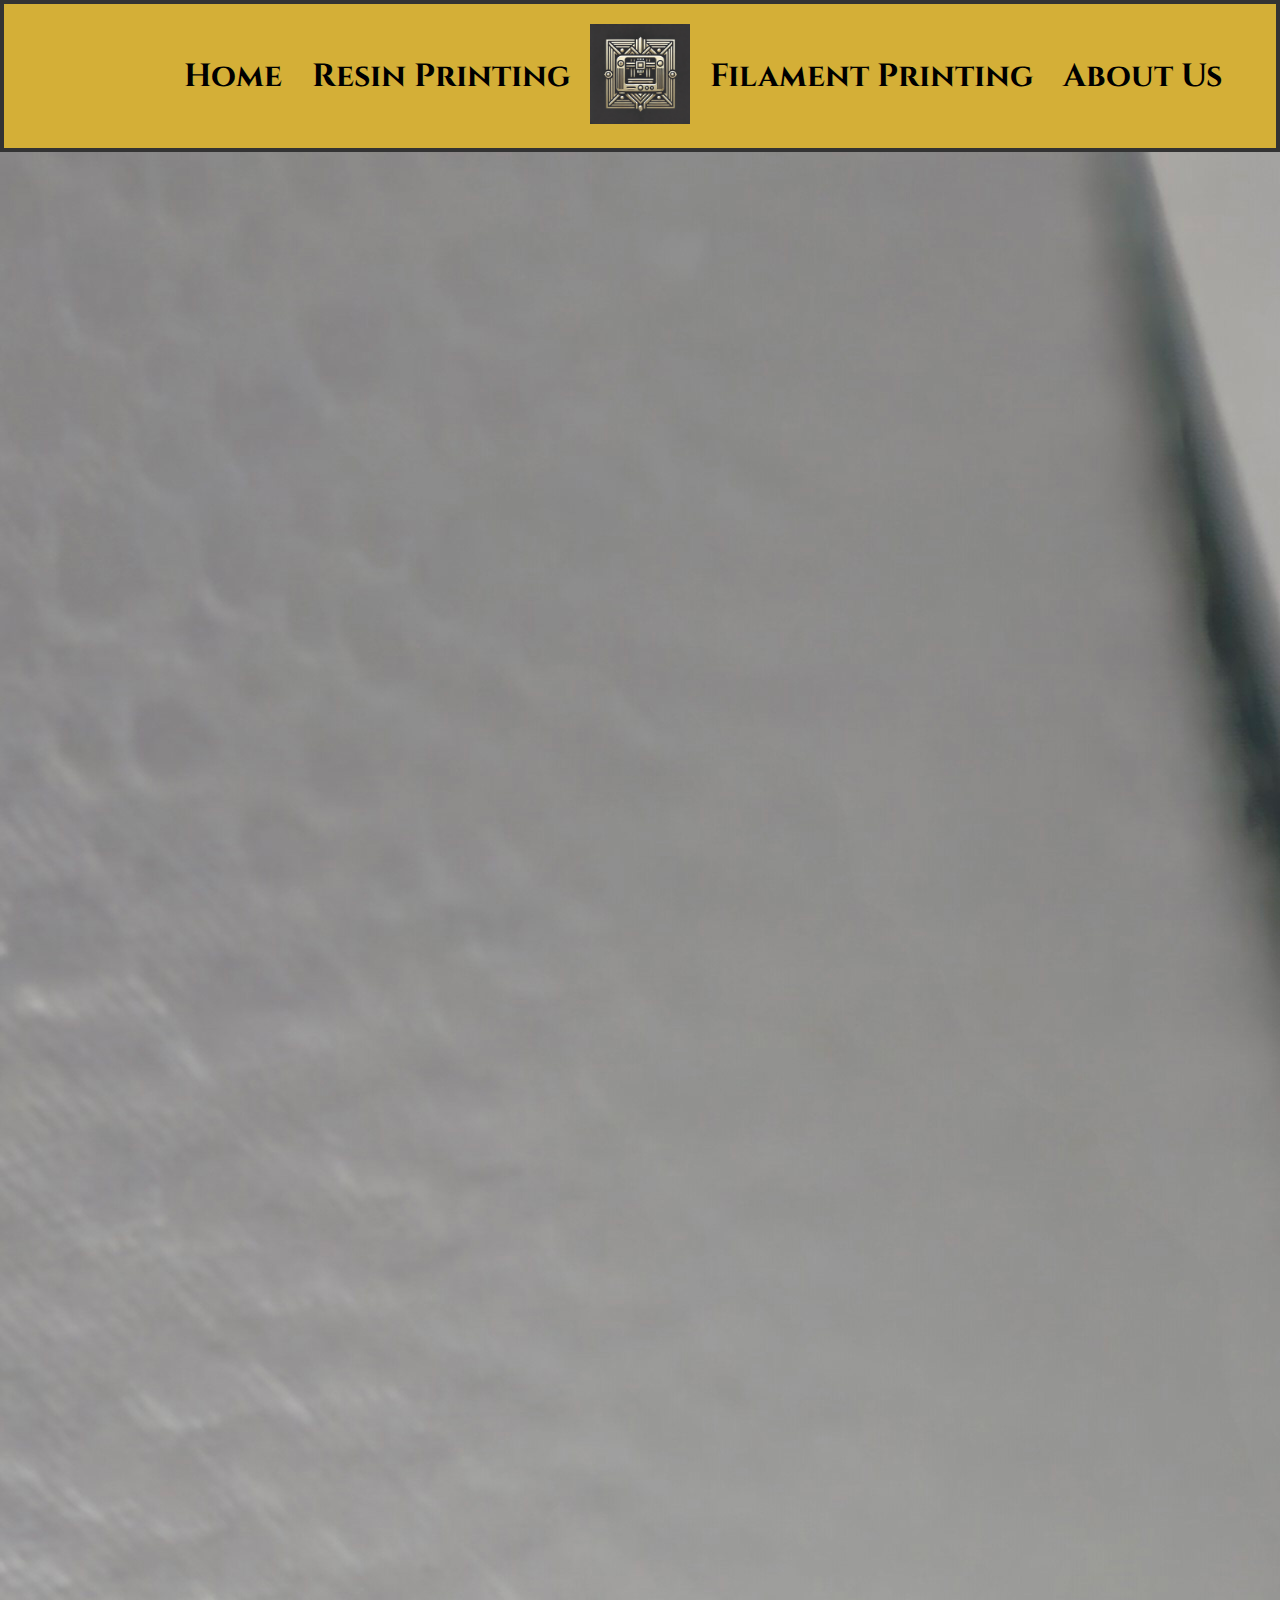
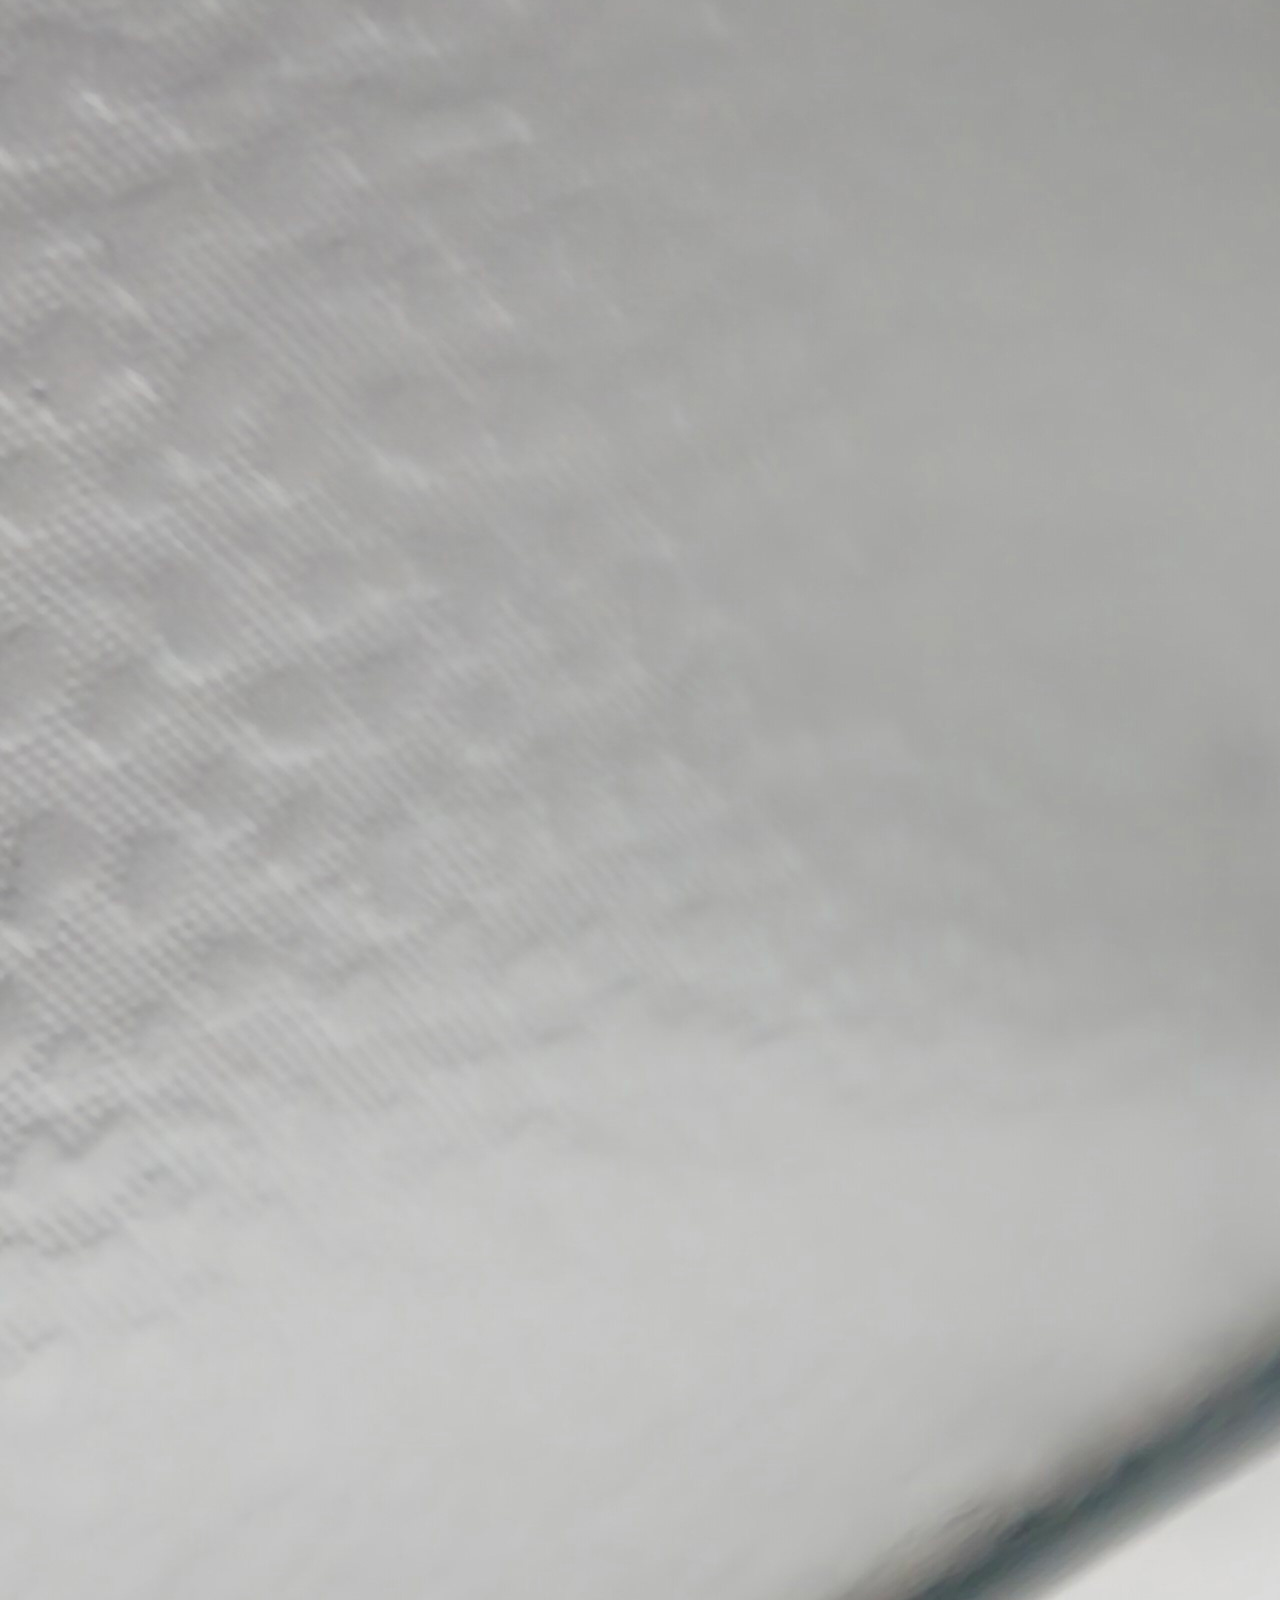
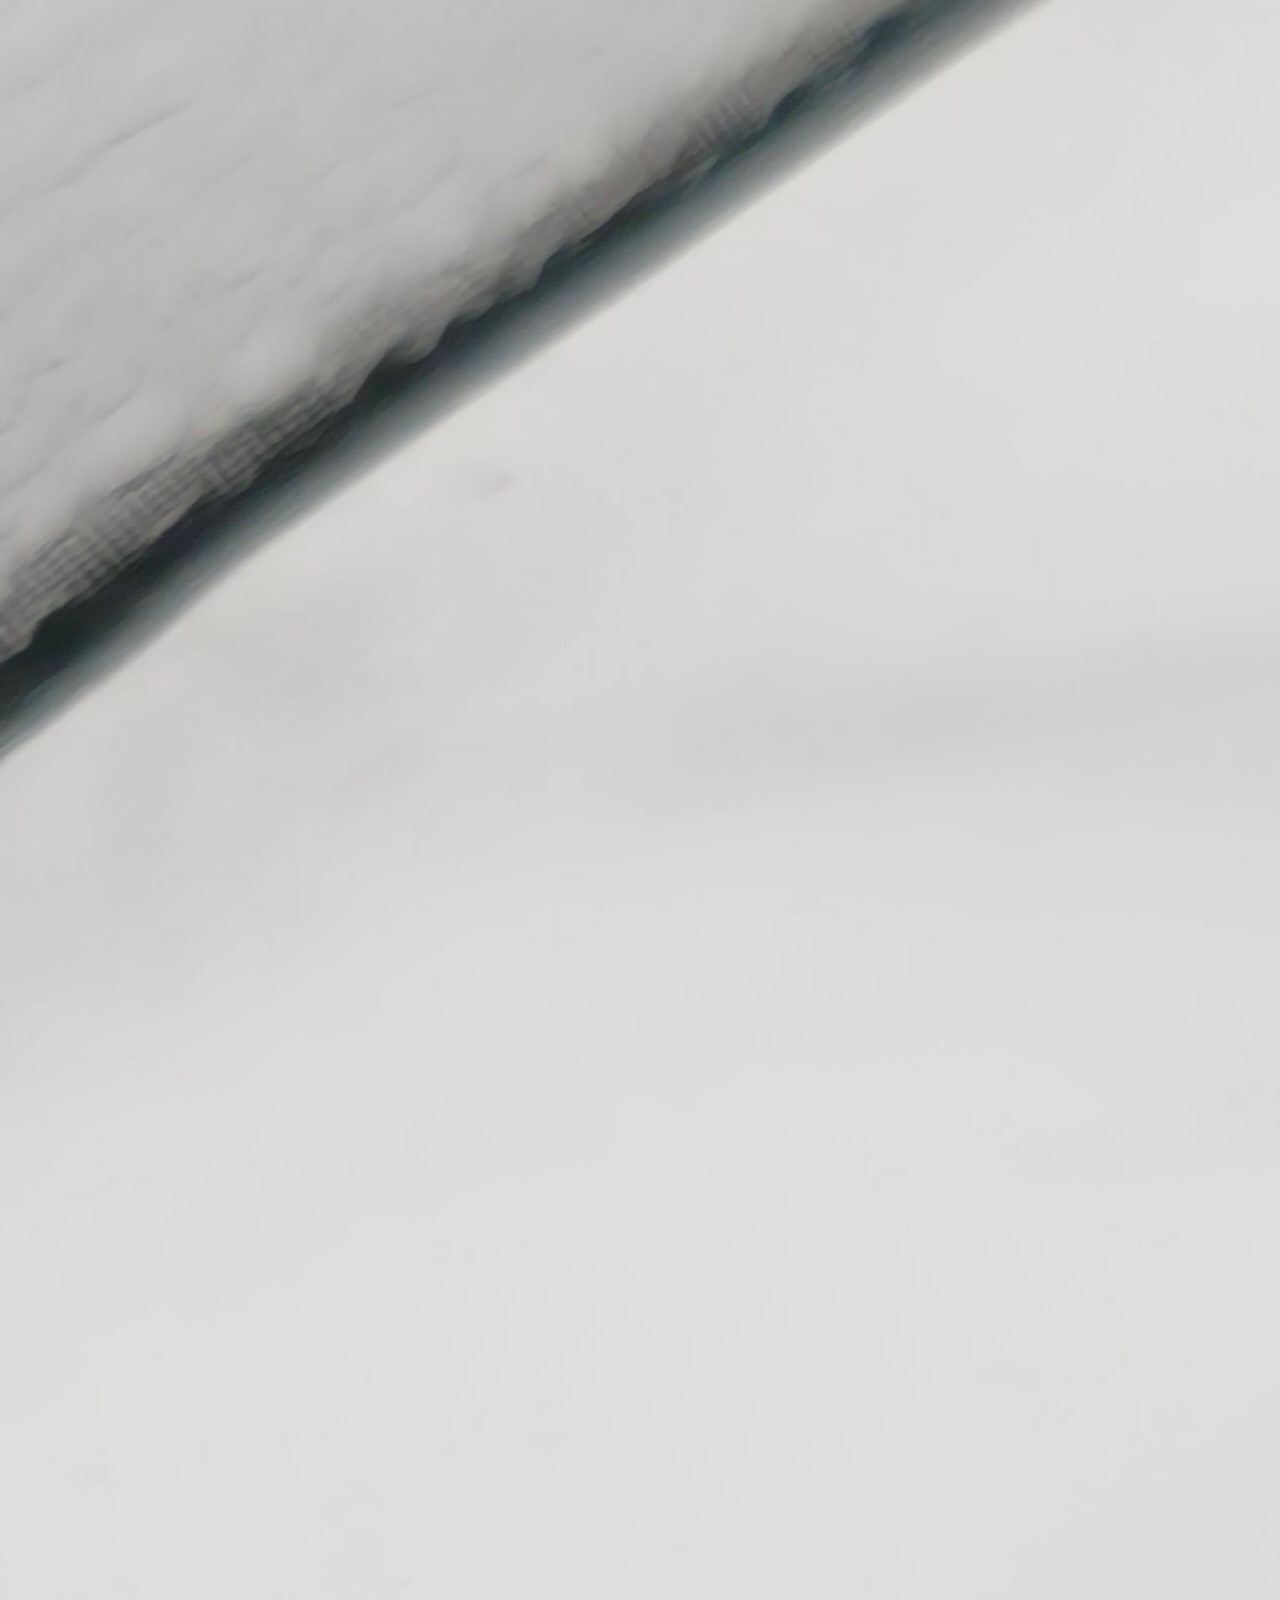
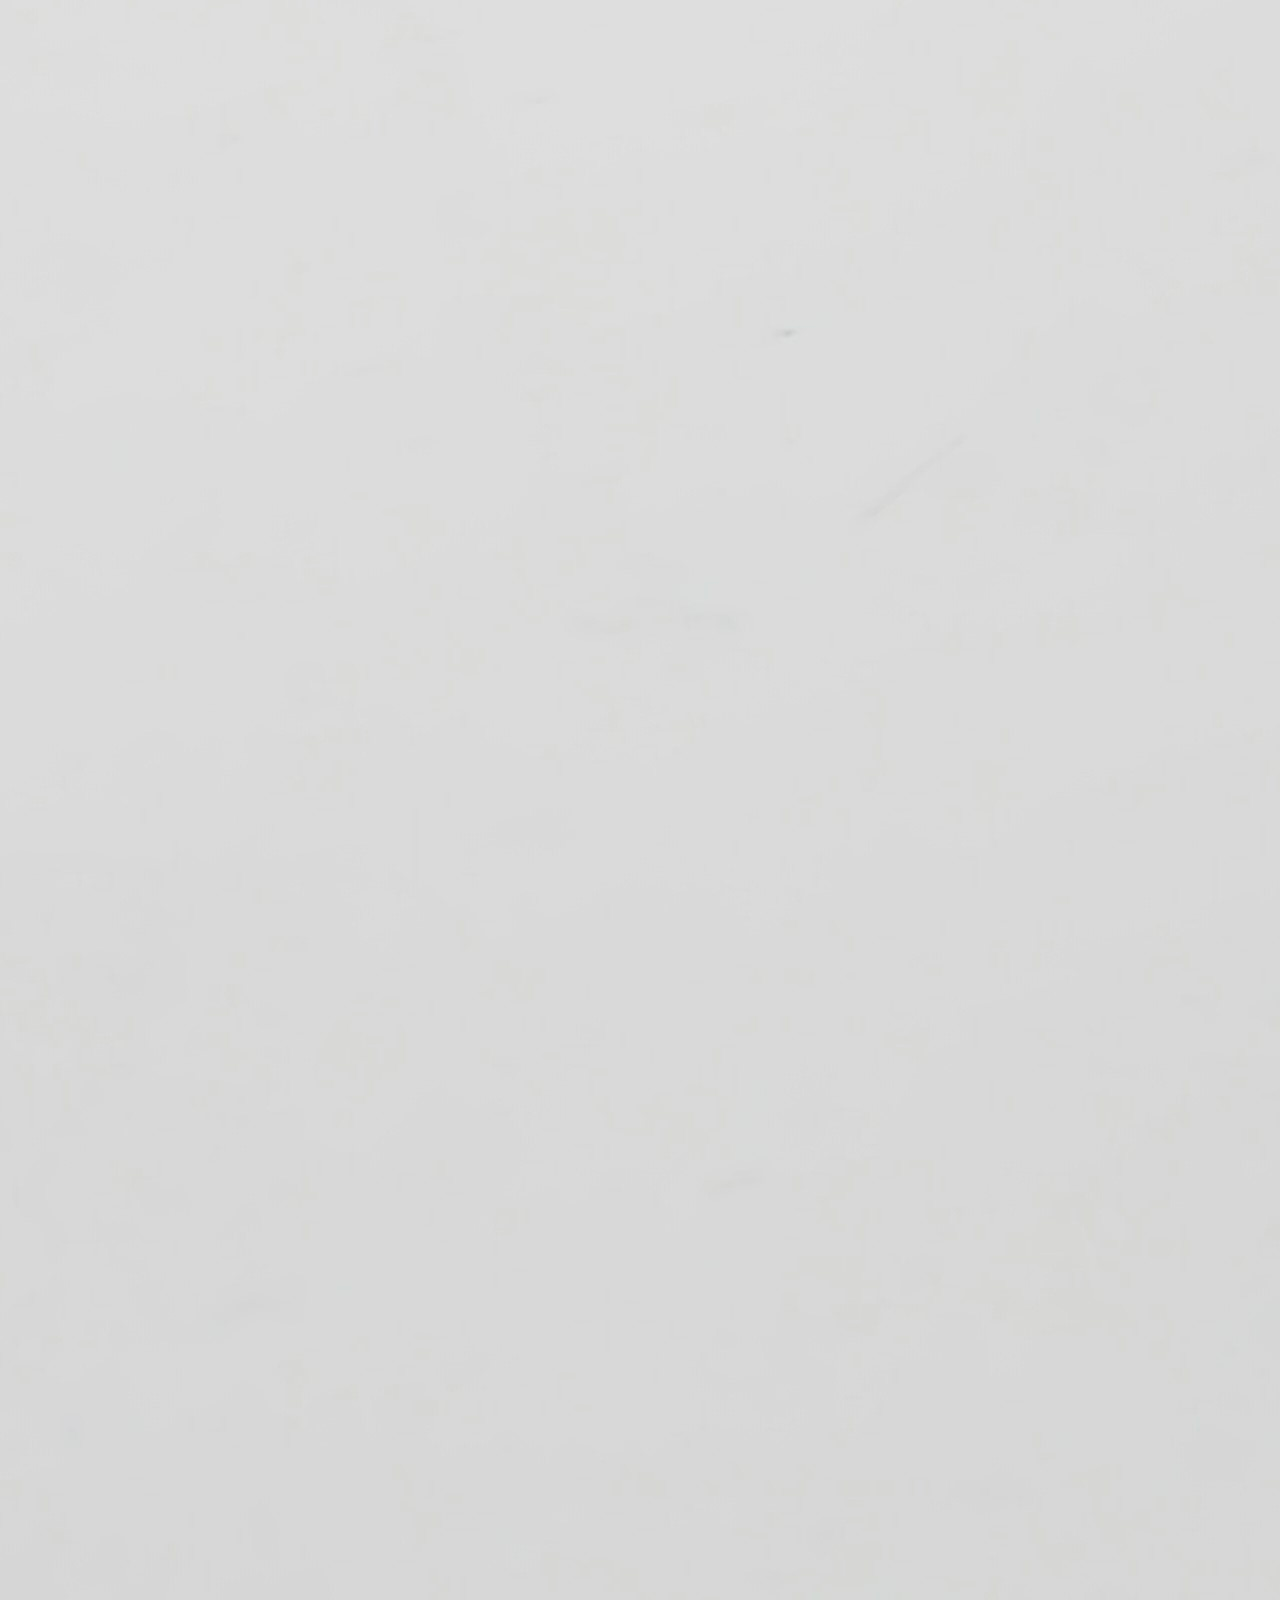
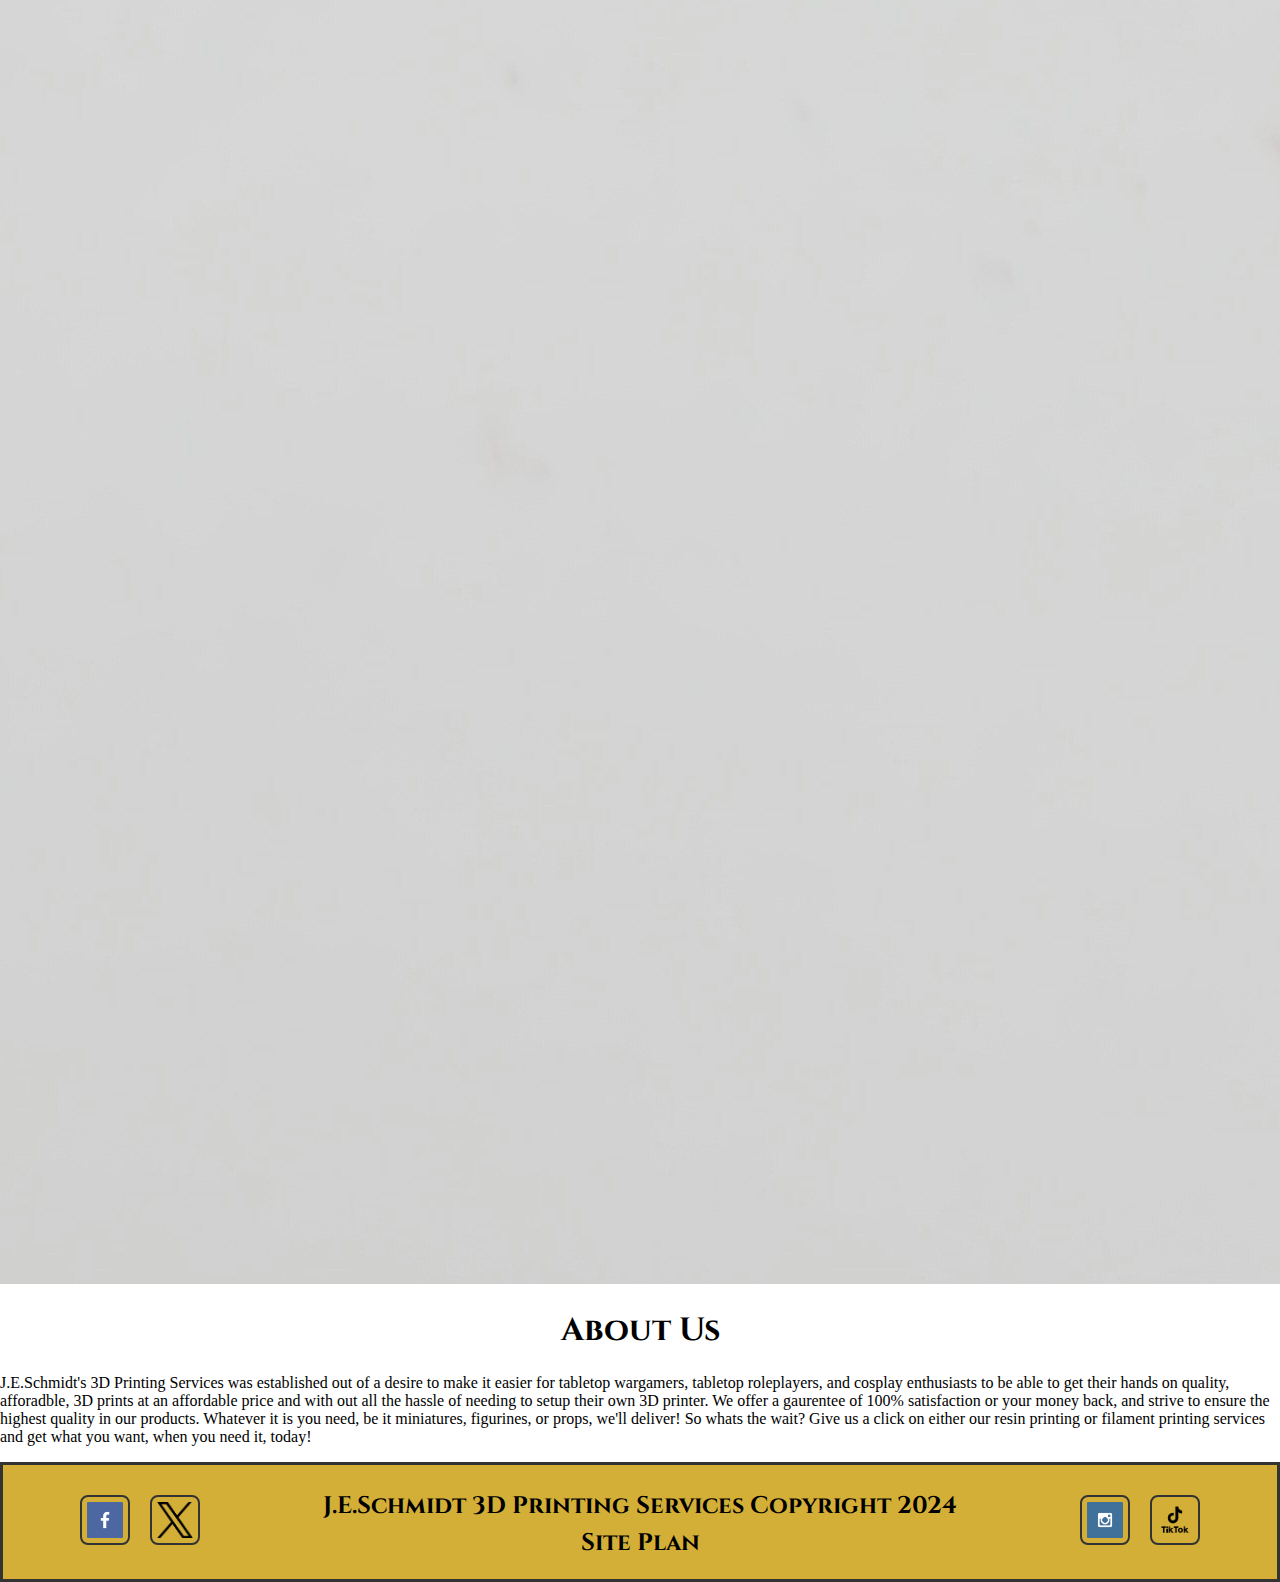
<file: aboutus.html>
<!DOCTYPE html>
<html lang="en">
<head>
    <meta charset="UTF-8">
    <meta name="viewport" content="width=device-width, initial-scale=1.0">
    <title>About Us</title>
    <link type="text/css" rel="stylesheet" href="css/styles.css">
    <link rel="icon" type="images/x-icon" href="images/logo.png">
</head>
<body>
    <header>
        <div class="nav-container sitelinks-left">
            <nav class="sitelinks">
                <a href="homepage.html">Home</a>
                <a href="resinprinting.html">Resin Printing</a>
            </nav>
        </div>
        <div class="logo-container">
            <a id="logolink" href="homepage.html">
                <img id="logo" src="images/logo.png" alt="J.E.Schmidt 3D Printing Services Logo">
            </a>
        </div>
        <div class="nav-container sitelinks-right">
            <nav class="sitelinks">
                <a href="filamentprinting.html">Filament Printing</a>
                <a href="aboutus.html">About Us</a>
            </nav>
        </div>
    </header>
    <main id="aboutus">
        <section class="aboutcontainer">
            <div class="aboutimage">
                <img src="images/aboutus.jpg" alt="3D printed miniatures">
            </div>
            <div class="aboutcontent">
                <h1>About Us</h1>
                    <p>
                    J.E.Schmidt's 3D Printing Services was established out of a desire to make it easier for tabletop wargamers, tabletop roleplayers, and cosplay enthusiasts to be able to get their hands on quality, afforadble, 3D prints at an affordable price and with out all the hassle of needing to setup their own 3D printer.
                    We offer a gaurentee of 100% satisfaction or your money back, and strive to ensure the highest quality in our products. Whatever it is you need, be it miniatures, figurines, or props, we'll deliver!
                    So whats the wait? Give us a click on either our resin printing or filament printing services and get what you want, when you need it, today!
                    </p>
            </div>
        </section>    
    </main>
    <footer>
        <div class="footer-container">
            <div class="social social-left">
                <a href="https://facebook.com" target="_blank">
                    <img src="images/facebook.png" alt="fb icon">
                </a>
                <a href="https://x.com" target="_blank">
                    <img src="images/logo-black.png" alt="X icon">
                </a>
            </div>
            <div class="footer-center">
                <p>J.E.Schmidt 3D Printing Services Copyright 2024</p>
                <a href="personalsiteplan.html">Site Plan</a>
            </div>
            <div class="social social-right">
                <a href="https://instagram.com" target="_blank">
                    <img src="images/instagram.png" alt="instagram icon">
                </a>
                <a href="https://www.tiktok.com/en/" target="_blank">
                    <img src="images/TikTok-logo-CMYK-Stacked-black-simplified.png" alt="Tiktok icon">
                </a>
            </div>
        </div>
    </footer>
</body>
</html>
</file>
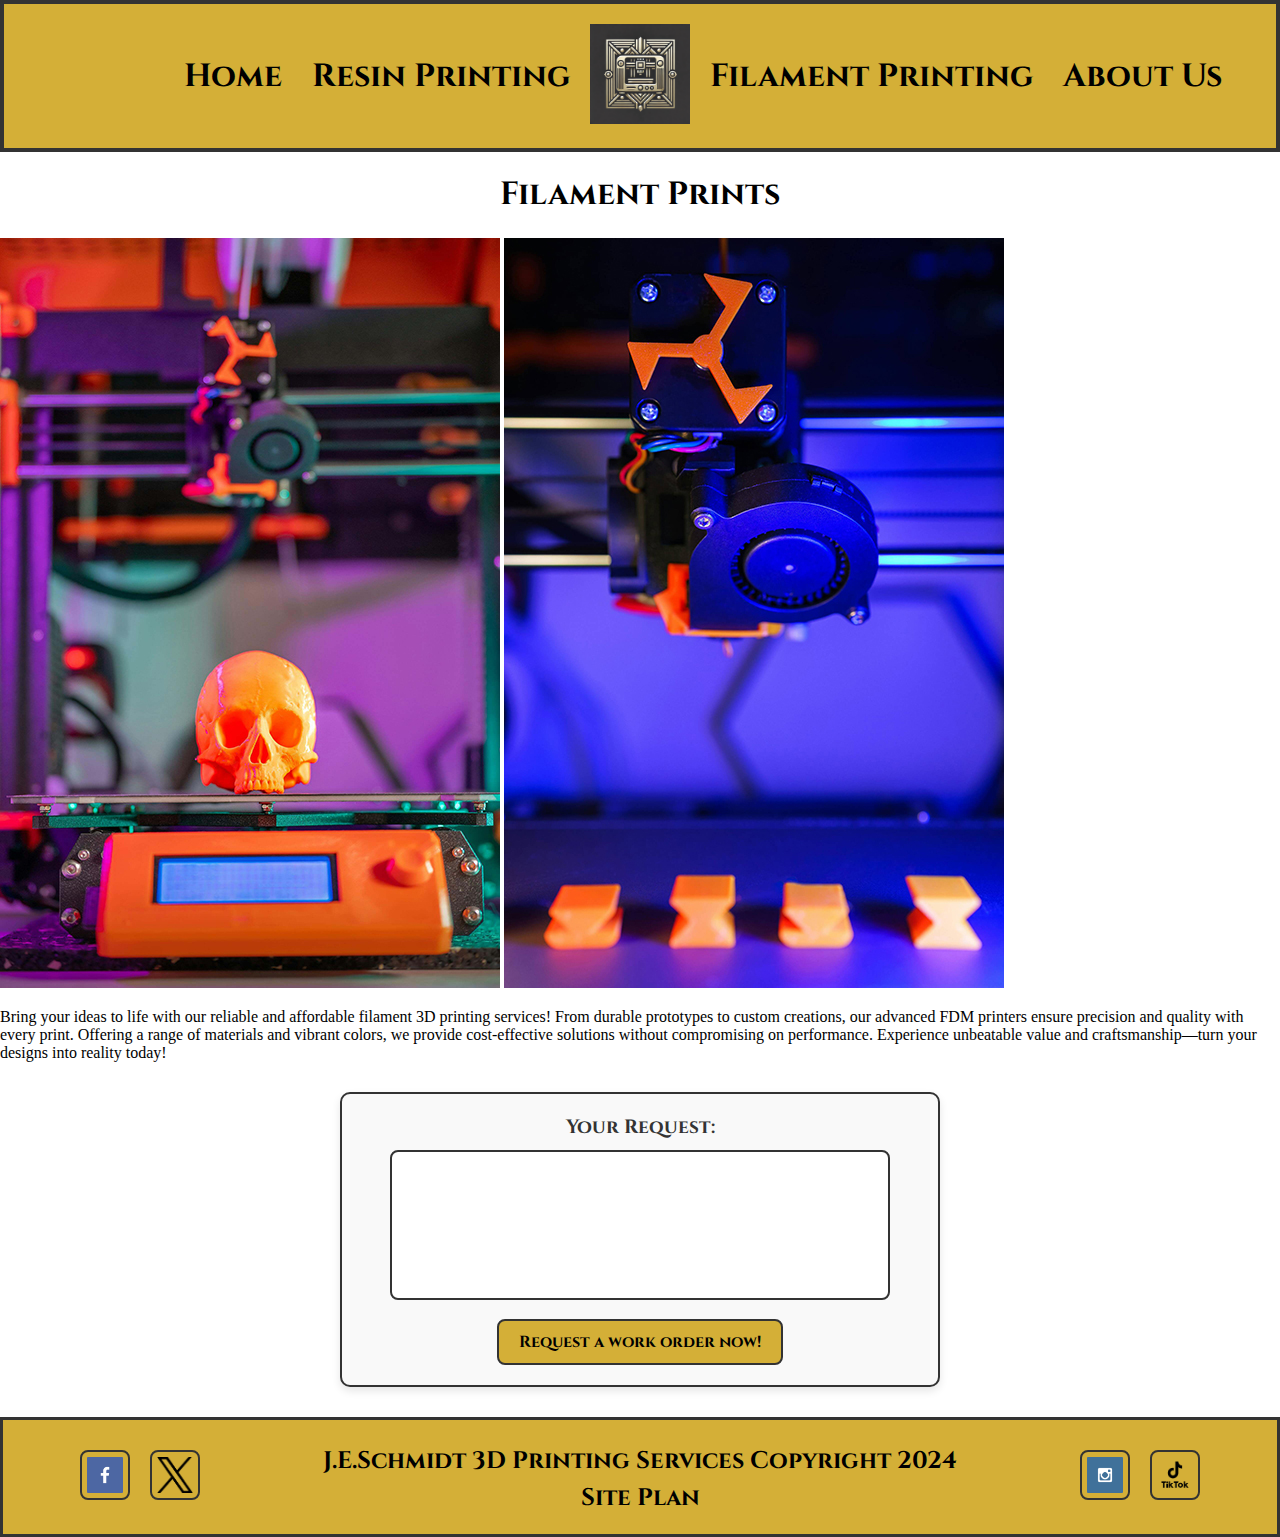
<file: filamentprinting.html>
<!DOCTYPE html>
<html lang="en">
<head>
    <meta charset="UTF-8">
    <meta name="viewport" content="width=device-width, initial-scale=1.0">
    <title>Filament Printing</title>
    <link type="text/css" rel="stylesheet" href="css/styles.css">
</head>
<body>
    <header>
        <div class="nav-container sitelinks-left">
            <nav class="sitelinks">
                <a href="homepage.html">Home</a>
                <a href="resinprinting.html">Resin Printing</a>
            </nav>
        </div>
        <div class="logo-container">
            <a id="logolink" href="homepage.html">
                <img id="logo" src="images/logo.png" alt="J.E.Schmidt 3D Printing Services Logo">
            </a>
        </div>
        <div class="nav-container sitelinks-right">
            <nav class="sitelinks">
                <a href="filamentprinting.html">Filament Printing</a>
                <a href="aboutus.html">About Us</a>
            </nav>
        </div>
    </header>
    <main id="filamentmain">
        <h1>Filament Prints</h1>
        <img src="images/filamentprinting1opt.jpg" alt="filament printer at work">
        <img src="images/filamentprinting2opt.jpg" alt="filament printer at work">
        <p>Bring your ideas to life with our reliable and affordable filament 3D printing services! From durable prototypes to custom creations, our advanced FDM printers ensure precision and quality with every print. Offering a range of materials and vibrant colors, we provide cost-effective solutions without compromising on performance. Experience unbeatable value and craftsmanship—turn your designs into reality today!</p>
        <div class="submitform">
        <form action="submit_request.php" method="post">
            <label for="request">Your Request:</label>
            <textarea id="request" name="request" rows="5" required></textarea>
        
            <button>Request a work order now!</button>
        </form>
        </div>
    </main>
    <footer>
        <div class="footer-container">
            <div class="social social-left">
                <a href="https://facebook.com" target="_blank">
                    <img src="images/facebook.png" alt="fb icon">
                </a>
                <a href="https://x.com" target="_blank">
                    <img src="images/logo-black.png" alt="X icon">
                </a>
            </div>
            <div class="footer-center">
                <p>J.E.Schmidt 3D Printing Services Copyright 2024</p>
                <a href="personalsiteplan.html">Site Plan</a>
            </div>
            <div class="social social-right">
                <a href="https://instagram.com" target="_blank">
                    <img src="images/instagram.png" alt="instagram icon">
                </a>
                <a href="https://www.tiktok.com/en/" target="_blank">
                    <img src="images/TikTok-logo-CMYK-Stacked-black-simplified.png" alt="Tiktok icon">
                </a>
            </div>
        </div>
    </footer>
</body>
</html>
</file>
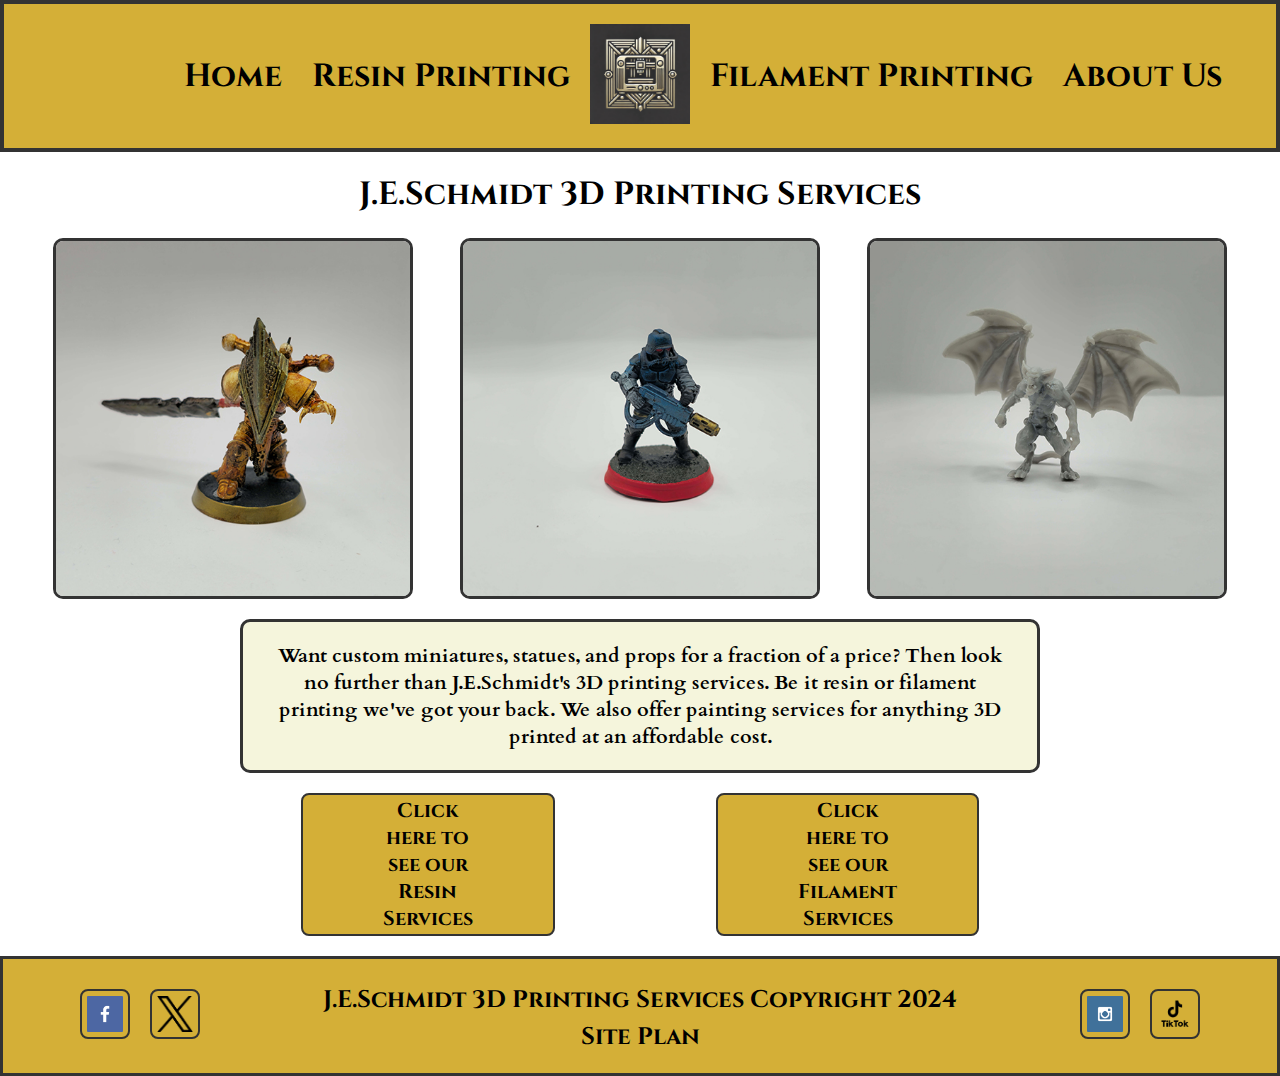
<file: homepage.html>
<!DOCTYPE html>
<html lang="en">
<head>
    <meta charset="UTF-8">
    <meta name="viewport" content="width=device-width, initial-scale=1.0">
    <title>J E Schmidt's 3D Printing and Miniature Painting Services</title>
    <link type="text/css" rel="stylesheet" href="css/styles.css">
</head>
<body>
    <header>
        <div class="nav-container sitelinks-left">
            <nav class="sitelinks">
                <a href="homepage.html">Home</a>
                <a href="resinprinting.html">Resin Printing</a>
            </nav>
        </div>
        <div class="logo-container">
            <a id="logolink" href="homepage.html">
                <img id="logo" src="images/logo.png" alt="J.E.Schmidt 3D Printing Services Logo">
            </a>
        </div>
        <div class="nav-container sitelinks-right">
            <nav class="sitelinks">
                <a href="filamentprinting.html">Filament Printing</a>
                <a href="aboutus.html">About Us</a>
            </nav>
        </div>
    </header>
    <main>
        <h1>J.E.Schmidt 3D Printing Services</h1>
        <div class="image-gallery">
            <img class="displayimg" src="images/miniature1opt.jpg" alt="Plastic Miniature with 3D printed pieces">
            <img class="displayimg" src="images/miniature2opt.jpg" alt="3D Printed Miniature">
            <img class="displayimg" src="images/miniature3opt.jpg" alt="3D Printed Miniature">
        </div>
        <p id="mainpageblurb">Want custom miniatures, statues, and props for a fraction of a price? Then look no further than J.E.Schmidt's 3D printing services. Be it resin or filament printing we've got your back. We also offer painting services for anything 3D printed at an affordable cost.</p>
        <div id="buttonselection">
            <div class="button">
                <a href="resinprinting.html">Click here to see our Resin Services</a>
            </div>
            <div class="button">
                <a href="filamentprinting.html">Click here to see our Filament Services</a>
            </div>
        </div>
    </main>
    <footer>
        <div class="footer-container">
            <div class="social social-left">
                <a href="https://facebook.com" target="_blank">
                    <img src="images/facebook.png" alt="fb icon">
                </a>
                <a href="https://x.com" target="_blank">
                    <img src="images/logo-black.png" alt="X icon">
                </a>
            </div>
            <div class="footer-center">
                <p>J.E.Schmidt 3D Printing Services Copyright 2024</p>
                <a href="personalsiteplan.html">Site Plan</a>
            </div>
            <div class="social social-right">
                <a href="https://instagram.com" target="_blank">
                    <img src="images/instagram.png" alt="instagram icon">
                </a>
                <a href="https://www.tiktok.com/en/" target="_blank">
                    <img src="images/TikTok-logo-CMYK-Stacked-black-simplified.png" alt="Tiktok icon">
                </a>
            </div>
        </div>
    </footer>
</body>
</html>
</file>
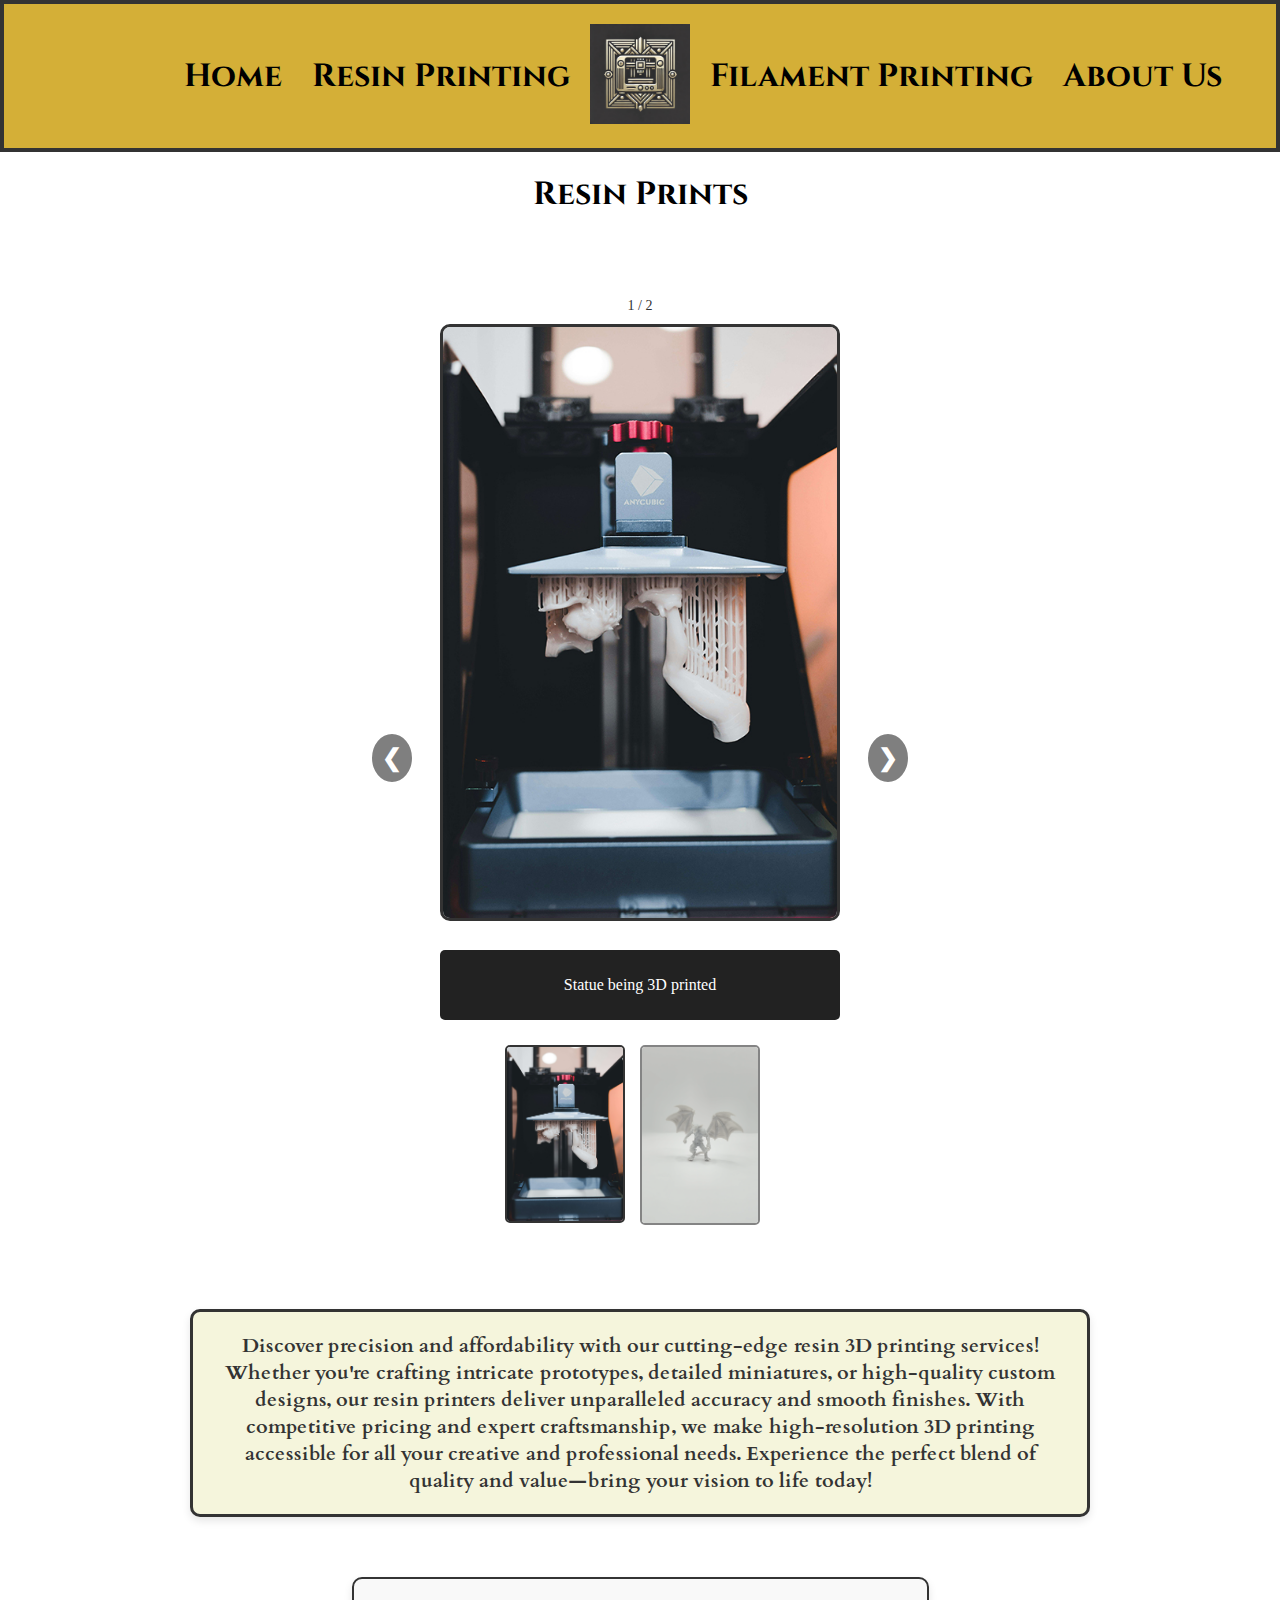
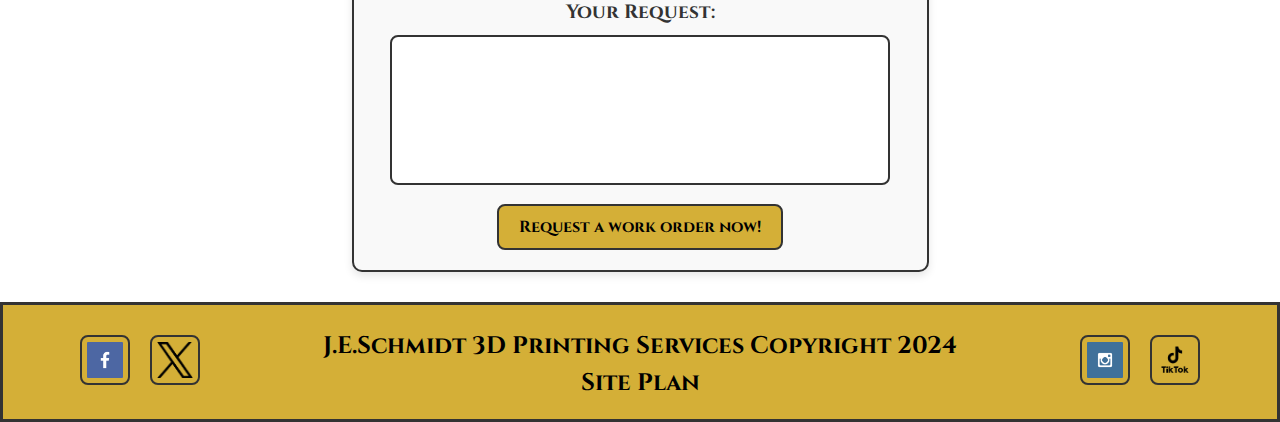
<file: resinprinting.html>
<!DOCTYPE html>
<html lang="en">
<head>
    <meta charset="UTF-8">
    <meta name="viewport" content="width=device-width, initial-scale=1.0">
    <title>Resin Printing</title>
    <link type="text/css" rel="stylesheet" href="css/styles.css">
</head>
<body>
    <header>
        <div class="nav-container sitelinks-left">
            <nav class="sitelinks">
                <a href="homepage.html">Home</a>
                <a href="resinprinting.html">Resin Printing</a>
            </nav>
        </div>
        <div class="logo-container">
            <a id="logolink" href="homepage.html">
                <img id="logo" src="images/logo.png" alt="J.E.Schmidt 3D Printing Services Logo">
            </a>
        </div>
        <div class="nav-container sitelinks-right">
            <nav class="sitelinks">
                <a href="filamentprinting.html">Filament Printing</a>
                <a href="aboutus.html">About Us</a>
            </nav>
        </div>
    </header>
    <main id="resinmain">
        <h1>Resin Prints</h1>
        <div class="container">
            <div class="mySlides">
                <div class="numbertext">1 / 2</div> <!-- Counter here -->
                <img src="images/resinprinting1opt.jpg" alt="Statue being 3D printed">
            </div>
            <div class="mySlides">
                <div class="numbertext">2 / 2</div>
                <img src="images/resinprinting2opt.jpg" alt="3D printed monster miniature">
            </div>
            <!-- Navigation buttons -->
            <a class="prev" onclick="plusSlides(-1)">&#10094;</a>
            <a class="next" onclick="plusSlides(1)">&#10095;</a>
            <!-- Caption container -->
            <div class="caption-container">
                <p id="caption"></p>
            </div>
            <!-- Thumbnails -->
            <div class="row">
                <div class="column">
                    <img class="demo cursor" src="images/resinprinting1opt.jpg" onclick="currentSlide(1)" alt="Statue being 3D printed">
                </div>
                <div class="column">
                    <img class="demo cursor" src="images/resinprinting2opt.jpg" onclick="currentSlide(2)" alt="3D printed monster miniature">
                </div>
            </div>
        </div>
        <p class="subpageblurb">Discover precision and affordability with our cutting-edge resin 3D printing services! Whether you're crafting intricate prototypes, detailed miniatures, or high-quality custom designs, our resin printers deliver unparalleled accuracy and smooth finishes. With competitive pricing and expert craftsmanship, we make high-resolution 3D printing accessible for all your creative and professional needs. Experience the perfect blend of quality and value—bring your vision to life today!</p>
        <div class="submitform">
        <form action="submit_request.php" method="post">
            <label for="request">Your Request:</label>
            <textarea id="request" name="request" rows="5" required></textarea>
            <button>Request a work order now!</button>
        </form>
        </div>
    </main>
    <footer>
        <div class="footer-container">
            <div class="social social-left">
                <a href="https://facebook.com" target="_blank">
                    <img src="images/facebook.png" alt="fb icon">
                </a>
                <a href="https://x.com" target="_blank">
                    <img src="images/logo-black.png" alt="X icon">
                </a>
            </div>
            <div class="footer-center">
                <p>J.E.Schmidt 3D Printing Services Copyright 2024</p>
                <a href="personalsiteplan.html">Site Plan</a>
            </div>
            <div class="social social-right">
                <a href="https://instagram.com" target="_blank">
                    <img src="images/instagram.png" alt="instagram icon">
                </a>
                <a href="https://www.tiktok.com/en/" target="_blank">
                    <img src="images/TikTok-logo-CMYK-Stacked-black-simplified.png" alt="Tiktok icon">
                </a>
            </div>
        </div>
    </footer>

<script>
let slideIndex = 1;
showSlides(slideIndex);


function plusSlides(n) {
  showSlides(slideIndex += n);
}


function currentSlide(n) {
  showSlides(slideIndex = n);
}

function showSlides(n) {
  let i;
  let slides = document.getElementsByClassName("mySlides");
  let dots = document.getElementsByClassName("demo");
  let captionText = document.getElementById("caption");
  if (n > slides.length) {slideIndex = 1}
  if (n < 1) {slideIndex = slides.length}
  for (i = 0; i < slides.length; i++) {
    slides[i].style.display = "none";
  }
  for (i = 0; i < dots.length; i++) {
    dots[i].className = dots[i].className.replace(" active", "");
  }
  slides[slideIndex-1].style.display = "block";
  dots[slideIndex-1].className += " active";
  captionText.innerHTML = dots[slideIndex-1].alt;
}
</script>
</body>
</html>
</file>
<file: css/styles.css>
@import url('https://fonts.googleapis.com/css?family=Cinzel|Cardo');

body, html {
    margin: 0;
    padding: 0;
    width: 100%;
    overflow-x: hidden;
}

header {
    display: flex;
    align-items: center;
    justify-content: space-between;
    padding: 20px 40px; 
    background-color: #d4af37; 
    border: 4px solid #333; 
    width: 100%;
    box-sizing: border-box; 
}

.nav-container {
    flex: 1; 
    display: flex;
    justify-content: center; 
}


.sitelinks-left {
    justify-content: flex-end; 
    padding-right: 20px; 
}

.sitelinks-right {
    justify-content: flex-start; 
    padding-left: 20px; 
}

.sitelinks {
    display: flex;
    gap: 30px; 
}

.sitelinks a:hover{
    color: #046307;
}

.logo-container {
    flex: 0; 
    text-align: center;
}

#logo {
    height: 100px; 
}

.sitelinks a {
    text-decoration: none;
    color: #000000; 
    font-weight: bold;
    font-size: 2rem; 
    font-family: 'Cinzel', sans; 
}

h1 {
    text-decoration: none;
    font-size: 2rem;
    color:#000000;
    text-align: center;
    font-weight: bold;
    font-family: 'Cinzel', sans; 
    
}

.image-gallery {
    display: flex;
    justify-content: space-around; 
    gap: 20px; 
    margin: 20px auto; 
    max-width: 1200px; 
}

.displayimg {
    width: 30%; 
    height: auto;
    border: 3px solid #333; 
    border-radius: 10px; 
    transition: transform 0.3s ease;
    box-sizing: border-box; 
}

.displayimg:hover {
    transform: scale(1.05); 
    border-color: #046307;
}


#mainpageblurb{
    text-align: center;
    font-family:'Cardo', sans-serif;
    font-size: 1.25rem;
    font-weight: bold;
    color:#000000;
    background-color: #F5F5DC;
    padding: 20px;
    margin: 20px auto;
    max-width: 800px;
    border: 3px solid #333; 
    border-radius: 10px;
}


#buttonselection {
    display: flex;
    justify-content: space-around; 
    gap: 40px; 
    margin: 20px auto; 
    max-width: 800px; 
}


.button {
    background-color: #d4af37;
    border: 2px solid #333; 
    border-radius: 8px; 
    text-align: center;
    margin: 0; 
    width: auto;
    flex: 0; 
}

.button a {
    text-decoration: none;
    color: #000000;
    font-size: 1.25rem;
    font-family: 'Cinzel', sans-serif;
    font-weight: bold;
    display: inline-block; 
    padding: 2px 80px; 
}

.button:hover {
    background-color: #046307; 
}


.social {
    display: flex;
    gap: 20px;
    margin: 0 40px; 
}

.social img {
    width: 50px; 
    height: 50px; 
    border: 2px solid #333;
    border-radius: 8px; 
    padding: 5px; 
    transition: transform 0.3s ease, border-color 0.3s ease; 
}

.social img:hover {
    transform: scale(1.2); 
    border-color: #046307;
}

footer {
    background-color: #d4af37;
    border: 3px solid #333;
    padding: 20px;
    box-sizing: border-box;
    width: 100%;
}

.footer-container {
    display: flex;
    justify-content: space-between;
    align-items: center;
    max-width: 1200px;
    margin: 0 auto;
    text-align: center;
}

.footer-center {
    flex: 1;
    padding: 0 10px;
}

.footer-center p, .footer-center a {
    font-family: 'Cinzel', sans;
    font-weight: bold;
    color: #000000;
    font-size: 1.5rem;
    margin: 5px 0;
    text-decoration: none;
}

.footer-center a:hover {
    color: #046307;
}



/*Resin Printing & Filament Printing CSS */

#resinmain {
    display: flex;
    flex-direction: column;
    align-items: center;
    justify-content: center;
    margin: 0 auto;
}


.subpageblurb {
    text-align: center;
    font-family: 'Cardo', sans-serif;
    font-size: 1.25rem;
    font-weight: bold;
    color: #333; /* Dark text for readability */
    background-color: #F5F5DC; /* Light background to stand out */
    padding: 20px;
    margin: 30px auto; /* Center and add spacing */
    max-width: 900px; /* Limit width for better readability */
    border: 3px solid #333; /* Subtle border for emphasis */
    border-radius: 10px; /* Rounded corners */
    box-shadow: 0px 4px 8px rgba(0, 0, 0, 0.1); /* Subtle shadow for depth */
}


* {
    box-sizing: border-box;
  }
  

  .container {
    position: relative; 
    display: flex; 
    flex-direction: column; 
    align-items: center; 
    margin: 20px auto; 
    max-width: 800px; 
    padding: 20px;
}

.container img {
    width: 100%; 
    max-width: 400px; /
    height: auto; 
    margin: 10px 0; 
    border: 3px solid #333; 
    border-radius: 10px; 
}

  
  .mySlides {
    display: none;
  }

  .cursor {
    cursor: pointer;
  }
  
  .prev,
  .next {
      cursor: pointer;
      position: absolute;
      top: 50%; 
      transform: translateY(-50%);
      background-color: rgba(0, 0, 0, 0.5);
      color: white;
      font-size: 24px;
      font-weight: bold;
      padding: 10px;
      border-radius: 50%;
      border: 2px solid white;
      z-index: 10; 
  }

  .prev {
    left: -50px; 
}

.next {
    right: -50px; 
}
  
.prev:hover,
.next:hover {
    background-color: #000; 
}

.numbertext {
    color: #333;
    font-size: 14px;
    margin-top: 10px; 
    text-align: center;
    position: relative; 
    width: 100%; 
    margin-top: 20px; 
}
  
.caption-container {
    text-align: center;
    background-color: #222;
    color: white;
    font-size: 16px;
    padding: 10px;
    border-radius: 5px;
    margin-top: 15px;
    width: 100%;
}
 
.row {
    display: flex;
    justify-content: center; 
    gap: 15px; 
    margin-top: 15px; 
}

  .row:after {
    content: "";
    display: table;
    clear: both;
  }
  
  .column {
    flex: 0 1 auto; 
    max-width: 120px; 
}

.column img {
    width: 100%; 
    border: 2px solid #333; 
    border-radius: 5px;
    cursor: pointer;
}
  
  .demo {
    opacity: 0.6;
  }

  .demo:hover {
    border-color: #046307;
    transform: scale(1.1); 
}
  
  .active,
  .demo:hover {
    opacity: 1;
  } 

  .active {
    border-color: #d4af37; 
    opacity: 1; 
}
  

.submitform {
    background-color: #f9f9f9; 
    padding: 20px;
    margin: 30px auto;
    max-width: 600px; 
    border: 2px solid #333; 
    border-radius: 10px; 
    box-shadow: 0px 4px 8px rgba(0, 0, 0, 0.1); 
    text-align: center;
}

.submitform label {
    font-family: 'Cinzel', sans-serif;
    font-size: 1.2rem;
    font-weight: bold;
    color: #333;
    margin-bottom: 10px;
    display: block;
}

.submitform textarea {
    width: 100%;
    max-width: 500px; 
    height: 150px;
    border: 2px solid #333;
    border-radius: 8px;
    padding: 10px;
    font-family: 'Cardo', sans-serif;
    font-size: 1rem;
    resize: none; 
}

.submitform button {
    margin-top: 15px;
    background-color: #d4af37; 
    color: #000000;
    border: 2px solid #333;
    border-radius: 8px;
    padding: 10px 20px;
    font-family: 'Cinzel', sans-serif;
    font-size: 1rem;
    font-weight: bold;
    cursor: pointer;
    transition: background-color 0.3s ease, transform 0.3s ease;
}

.submitform button:hover {
    background-color: #046307; 
    color:#F5F5DC;
    transform: scale(1.05);
}
</file>
